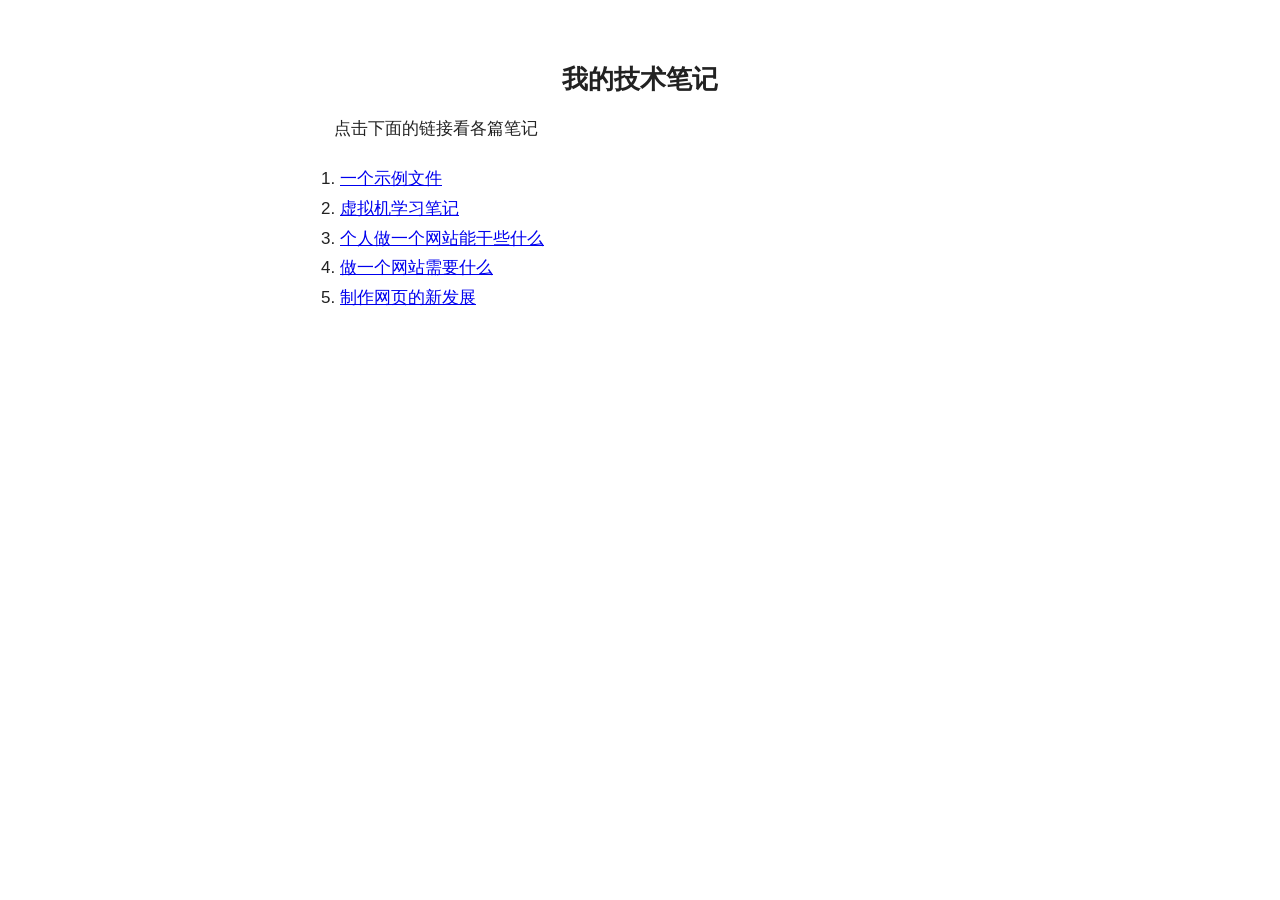
<file: index.html>
<!DOCTYPE html>
<html lang="zh-CN">
    <meta charset="UTF-8">
    
    <title>我的技术笔记</title>
    <head><meta name="viewport" content="width=device-width, initial-scale=1">
	<link rel="stylesheet" href="article.css"></head>
    <body>
        <article class="article">
            <h1>我的技术笔记</h1>
            <p>点击下面的链接看各篇笔记</p>
            <ol type="1">
            <li><a href="完整页面.html">一个示例文件</a></li>
            <li><a href="虚拟机学习笔记.html">虚拟机学习笔记</a></li>
            <li><a href="个人做一个网站能干些什么.html">个人做一个网站能干些什么</a></li>
            <li><a href="做一个网站需要什么">做一个网站需要什么</a></li>
            <li><a href="制作网页的新发展.html">制作网页的新发展</a></li>
            </ol>
        </article>
    </body>

</html>
</file>
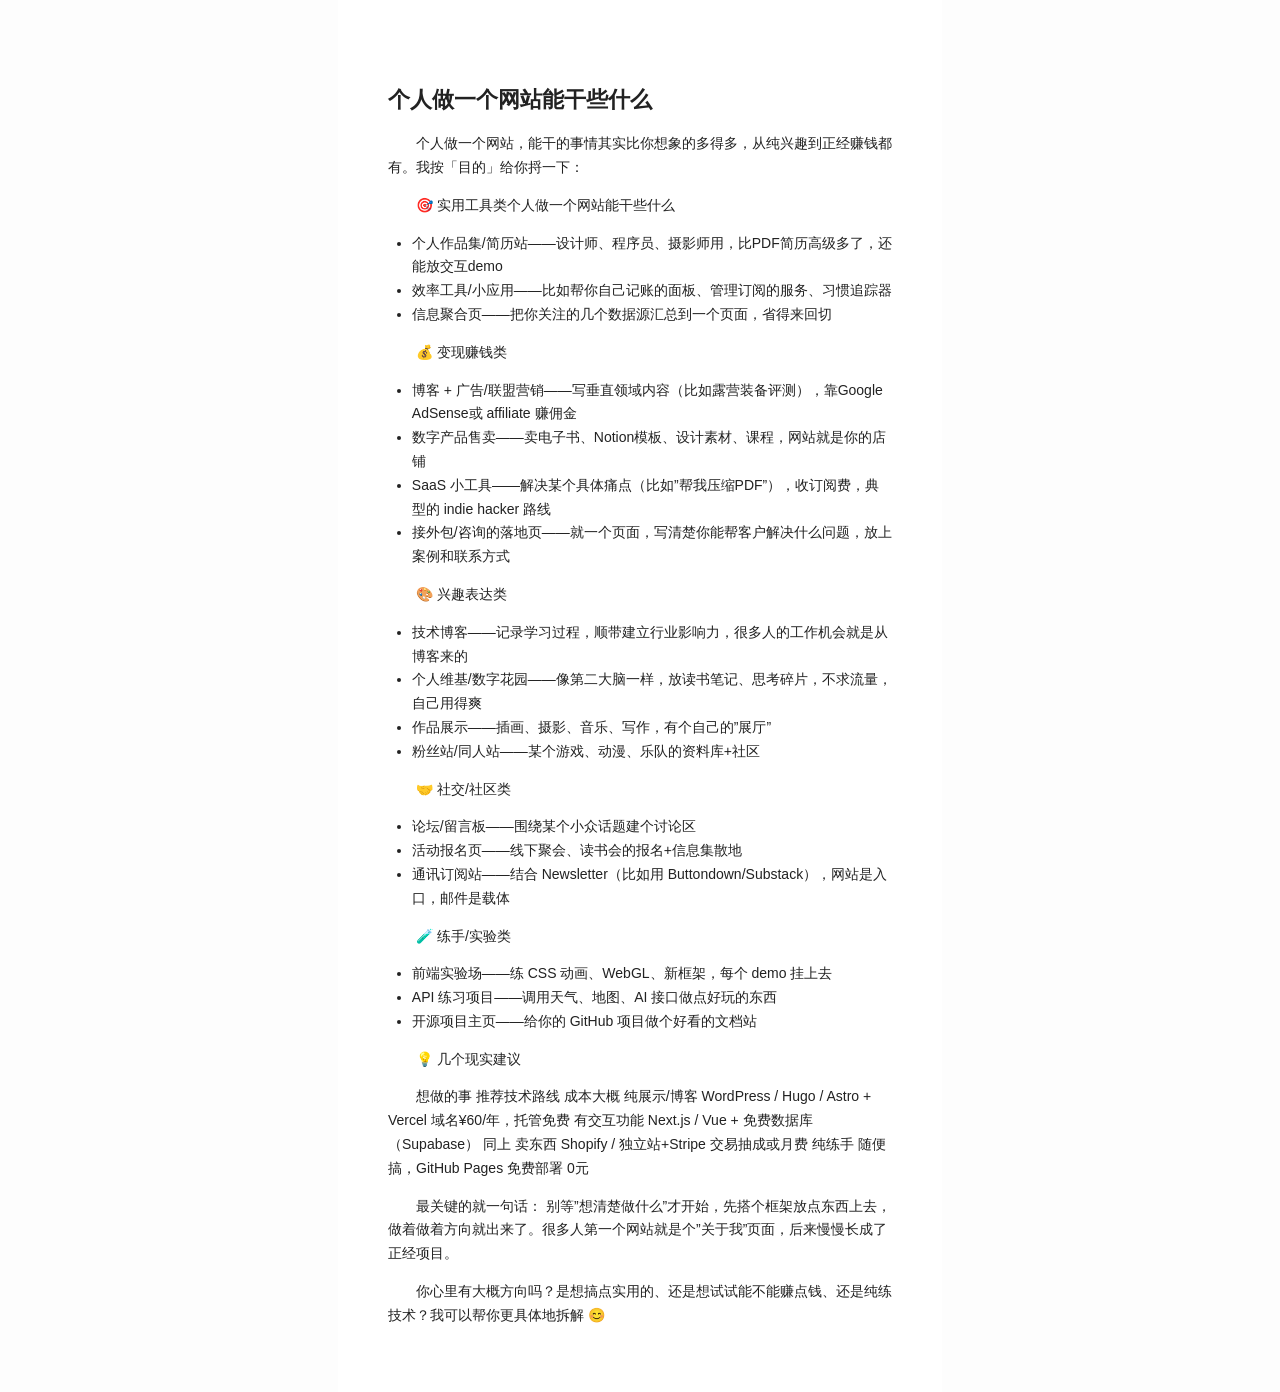
<file: 个人做一个网站能干些什么.html>
﻿<!DOCTYPE html>
<html xmlns="http://www.w3.org/1999/xhtml">
<head>
  <meta charset="utf-8" />
  <meta name="generator" content="pandoc 3.11" />
  <meta name="viewport" content="width=device-width, initial-scale=1.0, user-scalable=yes" />
  <title>个人做一个网站能干些什么</title><link rel="stylesheet" href="style.css">
  <style>
    /* Default styles provided by pandoc.
    ** See https://pandoc.org/MANUAL.html#variables-for-html for config info.
    */
    html {
      color: #1a1a1a;
      background-color: #fdfdfd;
    }
    body {
      margin: 0 auto;
      max-width: 36em;
      padding-left: 50px;
      padding-right: 50px;
      padding-top: 50px;
      padding-bottom: 50px;
      hyphens: auto;
      overflow-wrap: break-word;
      text-rendering: optimizeLegibility;
      font-kerning: normal;
    }
    @media (max-width: 600px) {
      body {
        font-size: 0.9em;
        padding: 12px;
      }
      h1 {
        font-size: 1.8em;
      }
    }
    @media print {
      html {
        background-color: white;
      }
      body {
        background-color: transparent;
        color: black;
      }
      p, h2, h3 {
        orphans: 3;
        widows: 3;
      }
      h2, h3, h4 {
        page-break-after: avoid;
      }
    }
    p {
      margin: 1em 0;
    }
    a {
      color: #1a1a1a;
    }
    a:visited {
      color: #1a1a1a;
    }
    img {
      max-width: 100%;
    }
    svg {
      height: auto;
      max-width: 100%;
    }
    h1, h2, h3, h4, h5, h6 {
      margin-top: 1.4em;
    }
    h5, h6 {
      font-size: 1em;
      font-style: italic;
    }
    h6 {
      font-weight: normal;
    }
    ol, ul {
      padding-left: 1.7em;
      margin-top: 1em;
    }
    li > ol, li > ul {
      margin-top: 0;
    }
    blockquote {
      margin: 1em 0 1em 1.7em;
      padding-left: 1em;
      border-left: 2px solid #e6e6e6;
      color: #606060;
    }
    code {
      white-space: pre-wrap;
      font-family: Menlo, Monaco, Consolas, 'Lucida Console', monospace;
      font-size: 85%;
      margin: 0;
      hyphens: manual;
    }
    pre {
      margin: 1em 0;
      overflow: auto;
    }
    pre code {
      padding: 0;
      overflow: visible;
      overflow-wrap: normal;
    }
    .sourceCode {
     background-color: transparent;
     overflow: visible;
    }
    hr {
      border: none;
      border-top: 1px solid #1a1a1a;
      height: 1px;
      margin: 1em 0;
    }
    table {
      margin: 1em 0;
      border-collapse: collapse;
      width: 100%;
      overflow-x: auto;
      display: block;
      font-variant-numeric: lining-nums tabular-nums;
    }
    table caption {
      margin-bottom: 0.75em;
    }
    tbody {
      margin-top: 0.5em;
      border-top: 1px solid #1a1a1a;
      border-bottom: 1px solid #1a1a1a;
    }
    th {
      border-top: 1px solid #1a1a1a;
      padding: 0.25em 0.5em 0.25em 0.5em;
    }
    td {
      padding: 0.125em 0.5em 0.25em 0.5em;
    }
    header {
      margin-bottom: 4em;
      text-align: center;
    }
    #TOC li {
      list-style: none;
    }
    #TOC ul {
      padding-left: 1.3em;
    }
    #TOC > ul {
      padding-left: 0;
    }
    #TOC a:not(:hover) {
      text-decoration: none;
    }
    span.smallcaps{font-variant: small-caps;}
    div.columns{display: flex; gap: 1.5em;}
    div.column{flex: auto;}
    @media screen {
    div.columns{gap: min(4vw, 1.5em);}
    div.column{overflow-x: auto;}
    }
    div.hanging-indent{margin-left: 1.5em; text-indent: -1.5em;}
    /* The extra [class] is a hack that increases specificity enough to
       override a similar rule in reveal.js */
    ul.task-list[class]{list-style: none;}
    ul.task-list li input[type="checkbox"] {
      font-size: inherit;
      width: 0.8em;
      margin: 0 0.8em 0.2em -1.6em;
      vertical-align: middle;
    }
  </style>
</head>
<body>
<h1>个人做一个网站能干些什么</h1><p>个人做一个网站，能干的事情其实比你想象的多得多，从纯兴趣到正经赚钱都有。我按「目的」给你捋一下：</p>
<p>🎯 实用工具类个人做一个网站能干些什么</p>
<ul>
<li>个人作品集/简历站——设计师、程序员、摄影师用，比PDF简历高级多了，还能放交互demo</li>
<li>效率工具/小应用——比如帮你自己记账的面板、管理订阅的服务、习惯追踪器</li>
<li>信息聚合页——把你关注的几个数据源汇总到一个页面，省得来回切</li>
</ul>
<p>💰 变现赚钱类</p>
<ul>
<li>博客 + 广告/联盟营销——写垂直领域内容（比如露营装备评测），靠Google
AdSense或 affiliate 赚佣金</li>
<li>数字产品售卖——卖电子书、Notion模板、设计素材、课程，网站就是你的店铺</li>
<li>SaaS 小工具——解决某个具体痛点（比如”帮我压缩PDF”），收订阅费，典型的
indie hacker 路线</li>
<li>接外包/咨询的落地页——就一个页面，写清楚你能帮客户解决什么问题，放上案例和联系方式</li>
</ul>
<p>🎨 兴趣表达类</p>
<ul>
<li>技术博客——记录学习过程，顺带建立行业影响力，很多人的工作机会就是从博客来的</li>
<li>个人维基/数字花园——像第二大脑一样，放读书笔记、思考碎片，不求流量，自己用得爽</li>
<li>作品展示——插画、摄影、音乐、写作，有个自己的”展厅”</li>
<li>粉丝站/同人站——某个游戏、动漫、乐队的资料库+社区</li>
</ul>
<p>🤝 社交/社区类</p>
<ul>
<li>论坛/留言板——围绕某个小众话题建个讨论区</li>
<li>活动报名页——线下聚会、读书会的报名+信息集散地</li>
<li>通讯订阅站——结合 Newsletter（比如用
Buttondown/Substack），网站是入口，邮件是载体</li>
</ul>
<p>🧪 练手/实验类</p>
<ul>
<li>前端实验场——练 CSS 动画、WebGL、新框架，每个 demo 挂上去</li>
<li>API 练习项目——调用天气、地图、AI 接口做点好玩的东西</li>
<li>开源项目主页——给你的 GitHub 项目做个好看的文档站</li>
</ul>
<p>💡 几个现实建议</p>
<p>想做的事 推荐技术路线 成本大概 纯展示/博客 WordPress / Hugo / Astro +
Vercel 域名¥60/年，托管免费 有交互功能 Next.js / Vue +
免费数据库（Supabase） 同上 卖东西 Shopify / 独立站+Stripe
交易抽成或月费 纯练手 随便搞，GitHub Pages 免费部署 0元</p>
<p>最关键的就一句话：
别等”想清楚做什么”才开始，先搭个框架放点东西上去，做着做着方向就出来了。很多人第一个网站就是个”关于我”页面，后来慢慢长成了正经项目。</p>
<p>你心里有大概方向吗？是想搞点实用的、还是想试试能不能赚点钱、还是纯练技术？我可以帮你更具体地拆解
😊</p>
</body>
</html>
</file>
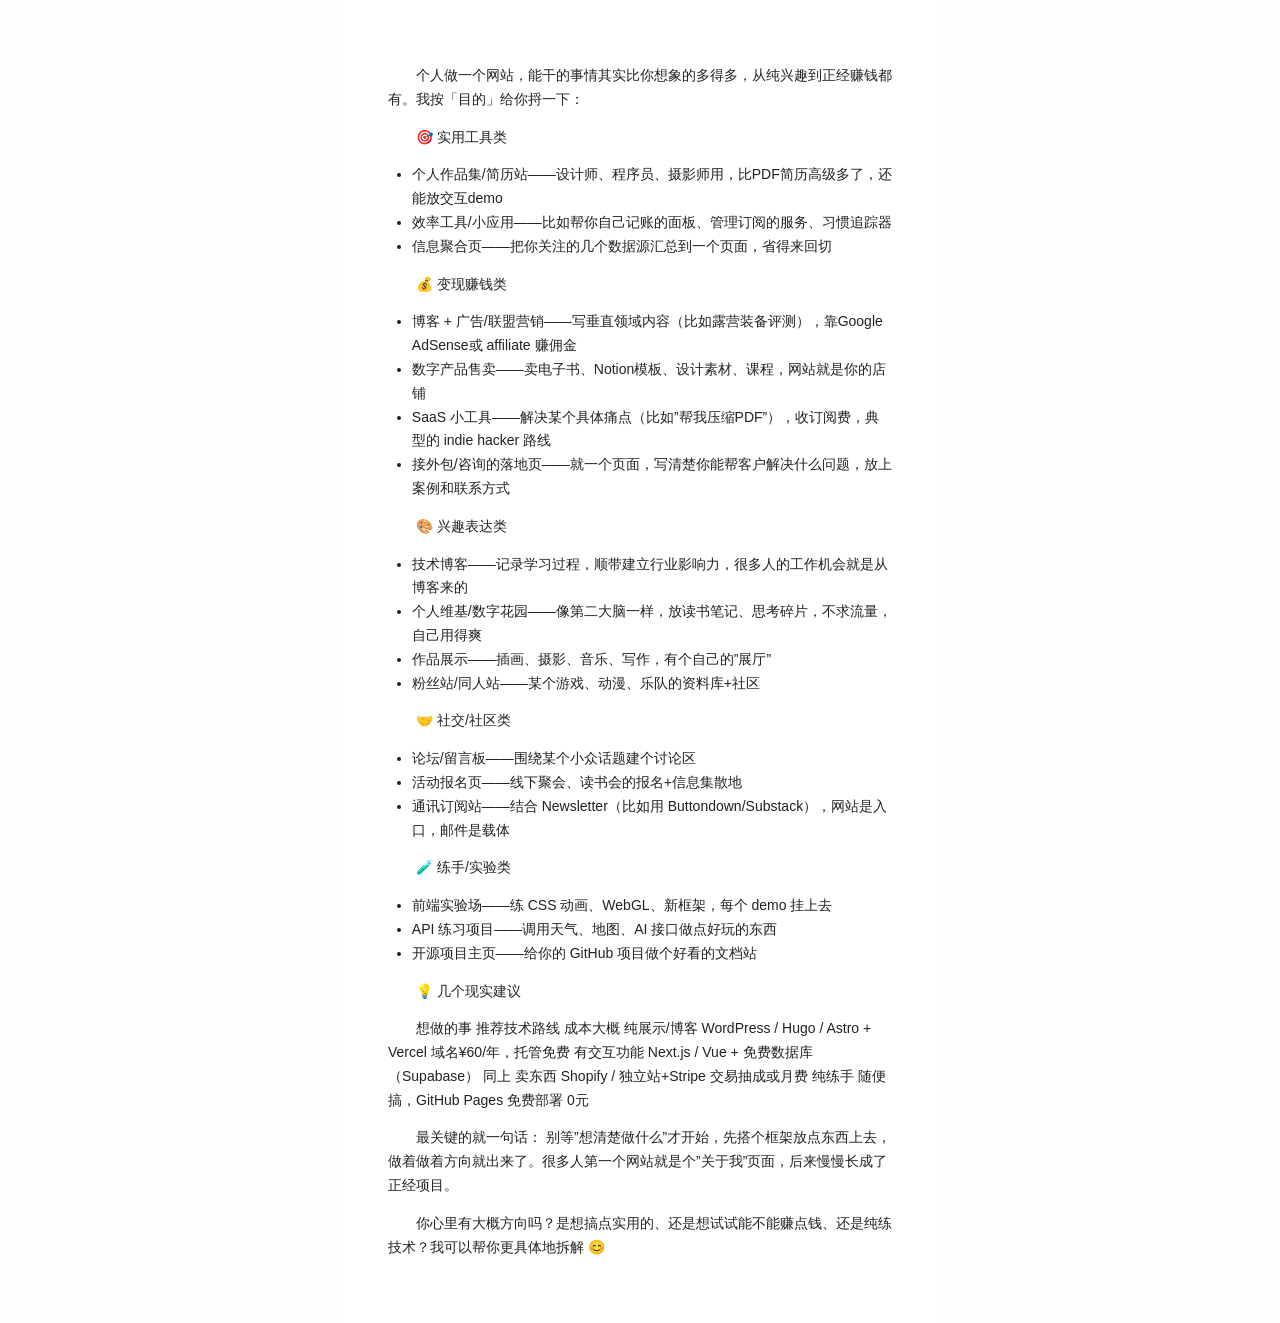
<file: 个人做一个网站能干些什么.txt.html>
﻿<!DOCTYPE html>
<html xmlns="http://www.w3.org/1999/xhtml">
<head>
  <meta charset="utf-8" />
  <meta name="generator" content="pandoc 3.11" />
  <meta name="viewport" content="width=device-width, initial-scale=1.0, user-scalable=yes" />
  <title>个人做一个网站能干些什么</title><link rel="stylesheet" href="style.css">
  <style>
    /* Default styles provided by pandoc.
    ** See https://pandoc.org/MANUAL.html#variables-for-html for config info.
    */
    html {
      color: #1a1a1a;
      background-color: #fdfdfd;
    }
    body {
      margin: 0 auto;
      max-width: 36em;
      padding-left: 50px;
      padding-right: 50px;
      padding-top: 50px;
      padding-bottom: 50px;
      hyphens: auto;
      overflow-wrap: break-word;
      text-rendering: optimizeLegibility;
      font-kerning: normal;
    }
    @media (max-width: 600px) {
      body {
        font-size: 0.9em;
        padding: 12px;
      }
      h1 {
        font-size: 1.8em;
      }
    }
    @media print {
      html {
        background-color: white;
      }
      body {
        background-color: transparent;
        color: black;
      }
      p, h2, h3 {
        orphans: 3;
        widows: 3;
      }
      h2, h3, h4 {
        page-break-after: avoid;
      }
    }
    p {
      margin: 1em 0;
    }
    a {
      color: #1a1a1a;
    }
    a:visited {
      color: #1a1a1a;
    }
    img {
      max-width: 100%;
    }
    svg {
      height: auto;
      max-width: 100%;
    }
    h1, h2, h3, h4, h5, h6 {
      margin-top: 1.4em;
    }
    h5, h6 {
      font-size: 1em;
      font-style: italic;
    }
    h6 {
      font-weight: normal;
    }
    ol, ul {
      padding-left: 1.7em;
      margin-top: 1em;
    }
    li > ol, li > ul {
      margin-top: 0;
    }
    blockquote {
      margin: 1em 0 1em 1.7em;
      padding-left: 1em;
      border-left: 2px solid #e6e6e6;
      color: #606060;
    }
    code {
      white-space: pre-wrap;
      font-family: Menlo, Monaco, Consolas, 'Lucida Console', monospace;
      font-size: 85%;
      margin: 0;
      hyphens: manual;
    }
    pre {
      margin: 1em 0;
      overflow: auto;
    }
    pre code {
      padding: 0;
      overflow: visible;
      overflow-wrap: normal;
    }
    .sourceCode {
     background-color: transparent;
     overflow: visible;
    }
    hr {
      border: none;
      border-top: 1px solid #1a1a1a;
      height: 1px;
      margin: 1em 0;
    }
    table {
      margin: 1em 0;
      border-collapse: collapse;
      width: 100%;
      overflow-x: auto;
      display: block;
      font-variant-numeric: lining-nums tabular-nums;
    }
    table caption {
      margin-bottom: 0.75em;
    }
    tbody {
      margin-top: 0.5em;
      border-top: 1px solid #1a1a1a;
      border-bottom: 1px solid #1a1a1a;
    }
    th {
      border-top: 1px solid #1a1a1a;
      padding: 0.25em 0.5em 0.25em 0.5em;
    }
    td {
      padding: 0.125em 0.5em 0.25em 0.5em;
    }
    header {
      margin-bottom: 4em;
      text-align: center;
    }
    #TOC li {
      list-style: none;
    }
    #TOC ul {
      padding-left: 1.3em;
    }
    #TOC > ul {
      padding-left: 0;
    }
    #TOC a:not(:hover) {
      text-decoration: none;
    }
    span.smallcaps{font-variant: small-caps;}
    div.columns{display: flex; gap: 1.5em;}
    div.column{flex: auto;}
    @media screen {
    div.columns{gap: min(4vw, 1.5em);}
    div.column{overflow-x: auto;}
    }
    div.hanging-indent{margin-left: 1.5em; text-indent: -1.5em;}
    /* The extra [class] is a hack that increases specificity enough to
       override a similar rule in reveal.js */
    ul.task-list[class]{list-style: none;}
    ul.task-list li input[type="checkbox"] {
      font-size: inherit;
      width: 0.8em;
      margin: 0 0.8em 0.2em -1.6em;
      vertical-align: middle;
    }
  </style>
</head>
<body>
<p>个人做一个网站，能干的事情其实比你想象的多得多，从纯兴趣到正经赚钱都有。我按「目的」给你捋一下：</p>
<p>🎯 实用工具类</p>
<ul>
<li>个人作品集/简历站——设计师、程序员、摄影师用，比PDF简历高级多了，还能放交互demo</li>
<li>效率工具/小应用——比如帮你自己记账的面板、管理订阅的服务、习惯追踪器</li>
<li>信息聚合页——把你关注的几个数据源汇总到一个页面，省得来回切</li>
</ul>
<p>💰 变现赚钱类</p>
<ul>
<li>博客 + 广告/联盟营销——写垂直领域内容（比如露营装备评测），靠Google
AdSense或 affiliate 赚佣金</li>
<li>数字产品售卖——卖电子书、Notion模板、设计素材、课程，网站就是你的店铺</li>
<li>SaaS 小工具——解决某个具体痛点（比如”帮我压缩PDF”），收订阅费，典型的
indie hacker 路线</li>
<li>接外包/咨询的落地页——就一个页面，写清楚你能帮客户解决什么问题，放上案例和联系方式</li>
</ul>
<p>🎨 兴趣表达类</p>
<ul>
<li>技术博客——记录学习过程，顺带建立行业影响力，很多人的工作机会就是从博客来的</li>
<li>个人维基/数字花园——像第二大脑一样，放读书笔记、思考碎片，不求流量，自己用得爽</li>
<li>作品展示——插画、摄影、音乐、写作，有个自己的”展厅”</li>
<li>粉丝站/同人站——某个游戏、动漫、乐队的资料库+社区</li>
</ul>
<p>🤝 社交/社区类</p>
<ul>
<li>论坛/留言板——围绕某个小众话题建个讨论区</li>
<li>活动报名页——线下聚会、读书会的报名+信息集散地</li>
<li>通讯订阅站——结合 Newsletter（比如用
Buttondown/Substack），网站是入口，邮件是载体</li>
</ul>
<p>🧪 练手/实验类</p>
<ul>
<li>前端实验场——练 CSS 动画、WebGL、新框架，每个 demo 挂上去</li>
<li>API 练习项目——调用天气、地图、AI 接口做点好玩的东西</li>
<li>开源项目主页——给你的 GitHub 项目做个好看的文档站</li>
</ul>
<p>💡 几个现实建议</p>
<p>想做的事 推荐技术路线 成本大概 纯展示/博客 WordPress / Hugo / Astro +
Vercel 域名¥60/年，托管免费 有交互功能 Next.js / Vue +
免费数据库（Supabase） 同上 卖东西 Shopify / 独立站+Stripe
交易抽成或月费 纯练手 随便搞，GitHub Pages 免费部署 0元</p>
<p>最关键的就一句话：
别等”想清楚做什么”才开始，先搭个框架放点东西上去，做着做着方向就出来了。很多人第一个网站就是个”关于我”页面，后来慢慢长成了正经项目。</p>
<p>你心里有大概方向吗？是想搞点实用的、还是想试试能不能赚点钱、还是纯练技术？我可以帮你更具体地拆解
😊</p>
</body>
</html>
</file>
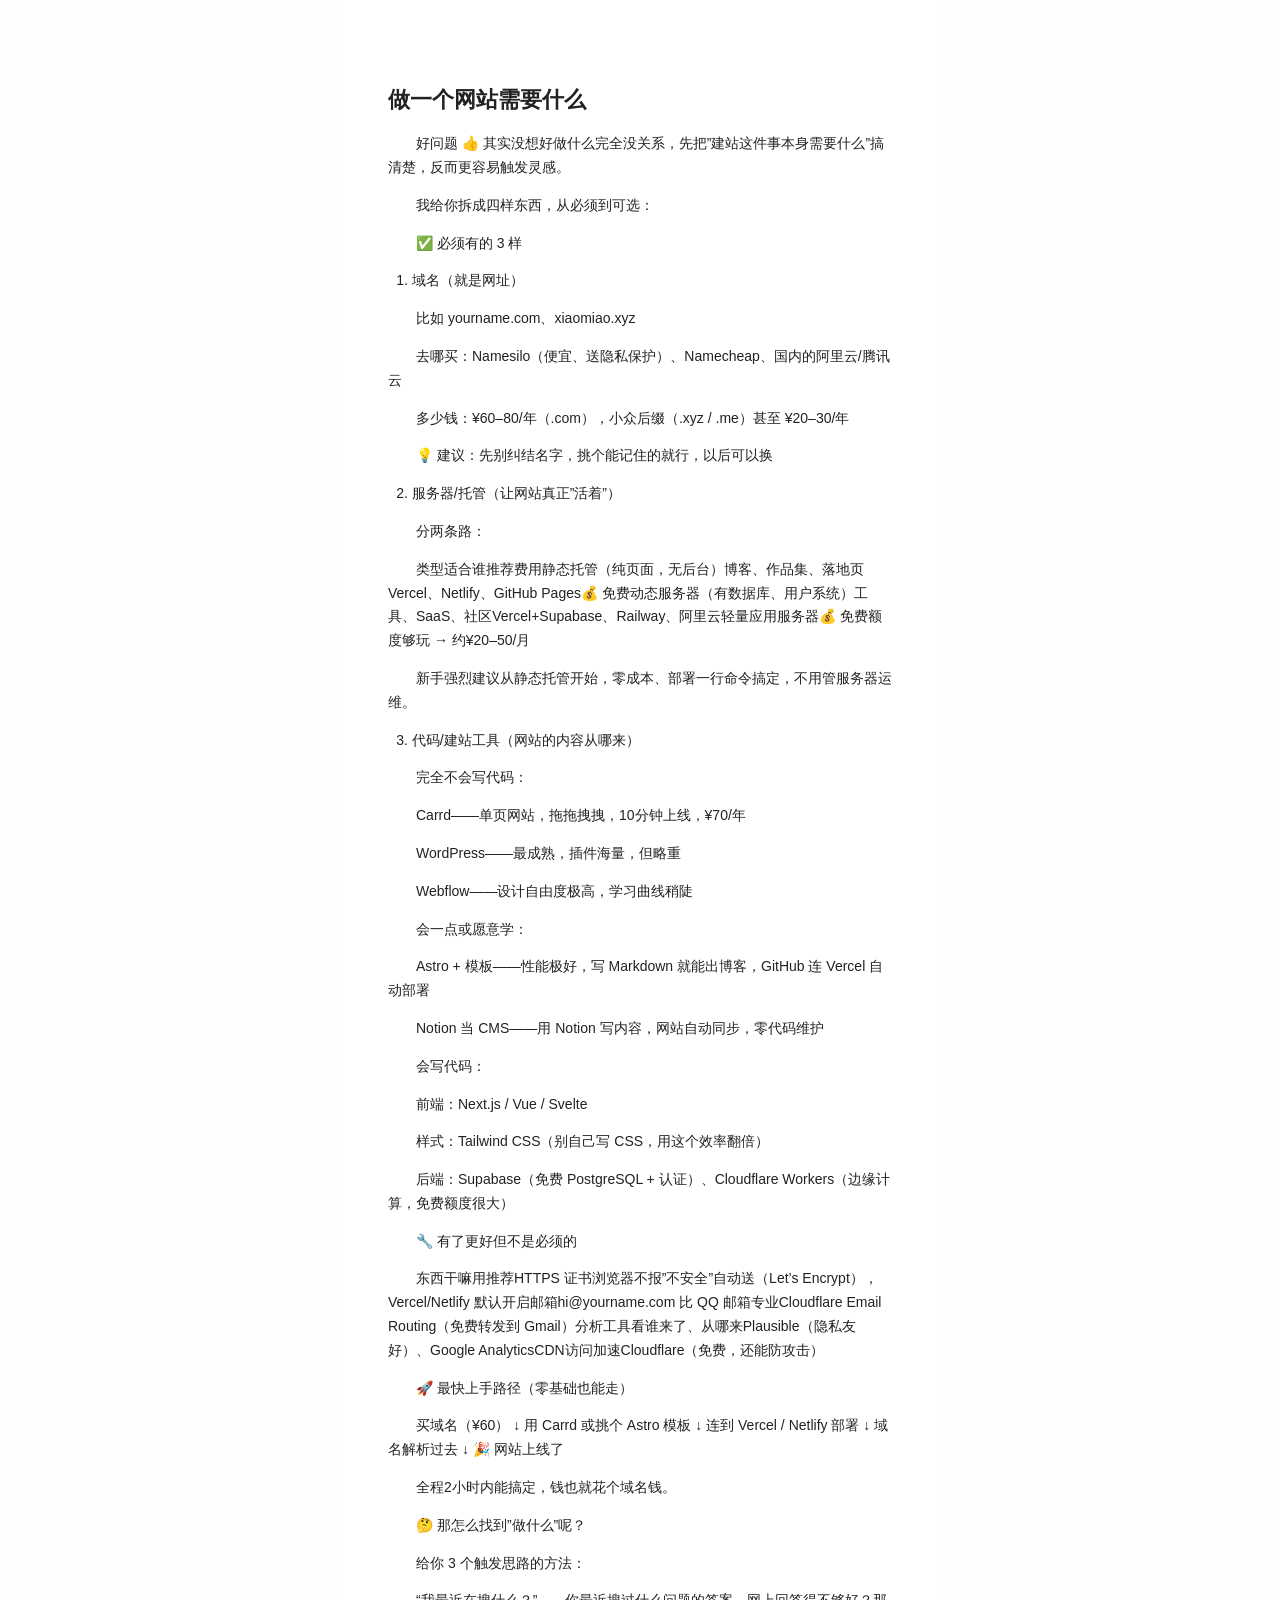
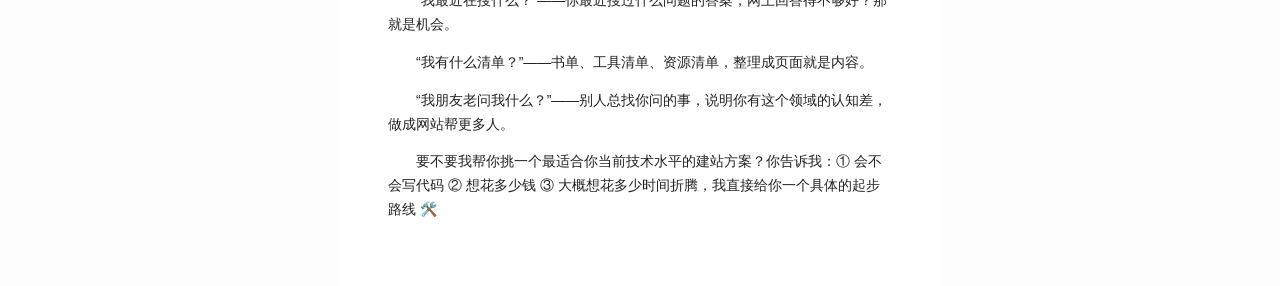
<file: 做一个网站需要什么.html>
﻿<!DOCTYPE html>
<html xmlns="http://www.w3.org/1999/xhtml">
<head>
  <meta charset="utf-8" />
  <meta name="generator" content="pandoc 3.11" />
  <meta name="viewport" content="width=device-width, initial-scale=1.0, user-scalable=yes" />
  <title>做一个网站需要什么</title><link rel="stylesheet" href="style.css">
  <style>
    /* Default styles provided by pandoc.
    ** See https://pandoc.org/MANUAL.html#variables-for-html for config info.
    */
    html {
      color: #1a1a1a;
      background-color: #fdfdfd;
    }
    body {
      margin: 0 auto;
      max-width: 36em;
      padding-left: 50px;
      padding-right: 50px;
      padding-top: 50px;
      padding-bottom: 50px;
      hyphens: auto;
      overflow-wrap: break-word;
      text-rendering: optimizeLegibility;
      font-kerning: normal;
    }
    @media (max-width: 600px) {
      body {
        font-size: 0.9em;
        padding: 12px;
      }
      h1 {
        font-size: 1.8em;
      }
    }
    @media print {
      html {
        background-color: white;
      }
      body {
        background-color: transparent;
        color: black;
      }
      p, h2, h3 {
        orphans: 3;
        widows: 3;
      }
      h2, h3, h4 {
        page-break-after: avoid;
      }
    }
    p {
      margin: 1em 0;
    }
    a {
      color: #1a1a1a;
    }
    a:visited {
      color: #1a1a1a;
    }
    img {
      max-width: 100%;
    }
    svg {
      height: auto;
      max-width: 100%;
    }
    h1, h2, h3, h4, h5, h6 {
      margin-top: 1.4em;
    }
    h5, h6 {
      font-size: 1em;
      font-style: italic;
    }
    h6 {
      font-weight: normal;
    }
    ol, ul {
      padding-left: 1.7em;
      margin-top: 1em;
    }
    li > ol, li > ul {
      margin-top: 0;
    }
    blockquote {
      margin: 1em 0 1em 1.7em;
      padding-left: 1em;
      border-left: 2px solid #e6e6e6;
      color: #606060;
    }
    code {
      white-space: pre-wrap;
      font-family: Menlo, Monaco, Consolas, 'Lucida Console', monospace;
      font-size: 85%;
      margin: 0;
      hyphens: manual;
    }
    pre {
      margin: 1em 0;
      overflow: auto;
    }
    pre code {
      padding: 0;
      overflow: visible;
      overflow-wrap: normal;
    }
    .sourceCode {
     background-color: transparent;
     overflow: visible;
    }
    hr {
      border: none;
      border-top: 1px solid #1a1a1a;
      height: 1px;
      margin: 1em 0;
    }
    table {
      margin: 1em 0;
      border-collapse: collapse;
      width: 100%;
      overflow-x: auto;
      display: block;
      font-variant-numeric: lining-nums tabular-nums;
    }
    table caption {
      margin-bottom: 0.75em;
    }
    tbody {
      margin-top: 0.5em;
      border-top: 1px solid #1a1a1a;
      border-bottom: 1px solid #1a1a1a;
    }
    th {
      border-top: 1px solid #1a1a1a;
      padding: 0.25em 0.5em 0.25em 0.5em;
    }
    td {
      padding: 0.125em 0.5em 0.25em 0.5em;
    }
    header {
      margin-bottom: 4em;
      text-align: center;
    }
    #TOC li {
      list-style: none;
    }
    #TOC ul {
      padding-left: 1.3em;
    }
    #TOC > ul {
      padding-left: 0;
    }
    #TOC a:not(:hover) {
      text-decoration: none;
    }
    span.smallcaps{font-variant: small-caps;}
    div.columns{display: flex; gap: 1.5em;}
    div.column{flex: auto;}
    @media screen {
    div.columns{gap: min(4vw, 1.5em);}
    div.column{overflow-x: auto;}
    }
    div.hanging-indent{margin-left: 1.5em; text-indent: -1.5em;}
    /* The extra [class] is a hack that increases specificity enough to
       override a similar rule in reveal.js */
    ul.task-list[class]{list-style: none;}
    ul.task-list li input[type="checkbox"] {
      font-size: inherit;
      width: 0.8em;
      margin: 0 0.8em 0.2em -1.6em;
      vertical-align: middle;
    }
  </style>
</head>
<body>
<h1>做一个网站需要什么</h1>
<p>好问题 👍
其实没想好做什么完全没关系，先把”建站这件事本身需要什么”搞清楚，反而更容易触发灵感。</p>
<p>我给你拆成四样东西，从必须到可选：</p>
<p>✅ 必须有的 3 样</p>
<ol type="1">
<li>域名（就是网址）</li>
</ol>
<p>比如 yourname.com、xiaomiao.xyz</p>
<p>去哪买：Namesilo（便宜、送隐私保护）、Namecheap、国内的阿里云/腾讯云</p>
<p>多少钱：¥60–80/年（.com），小众后缀（.xyz / .me）甚至 ¥20–30/年</p>
<p>💡 建议：先别纠结名字，挑个能记住的就行，以后可以换</p>
<ol start="2" type="1">
<li>服务器/托管（让网站真正”活着”）</li>
</ol>
<p>分两条路：</p>
<p>类型适合谁推荐费用静态托管（纯页面，无后台）博客、作品集、落地页Vercel、Netlify、GitHub
Pages💰
免费动态服务器（有数据库、用户系统）工具、SaaS、社区Vercel+Supabase、Railway、阿里云轻量应用服务器💰
免费额度够玩 → 约¥20–50/月</p>
<p>新手强烈建议从静态托管开始，零成本、部署一行命令搞定，不用管服务器运维。</p>
<ol start="3" type="1">
<li>代码/建站工具（网站的内容从哪来）</li>
</ol>
<p>完全不会写代码：</p>
<p>Carrd——单页网站，拖拖拽拽，10分钟上线，¥70/年</p>
<p>WordPress——最成熟，插件海量，但略重</p>
<p>Webflow——设计自由度极高，学习曲线稍陡</p>
<p>会一点或愿意学：</p>
<p>Astro + 模板——性能极好，写 Markdown 就能出博客，GitHub 连 Vercel
自动部署</p>
<p>Notion 当 CMS——用 Notion 写内容，网站自动同步，零代码维护</p>
<p>会写代码：</p>
<p>前端：Next.js / Vue / Svelte</p>
<p>样式：Tailwind CSS（别自己写 CSS，用这个效率翻倍）</p>
<p>后端：Supabase（免费 PostgreSQL + 认证）、Cloudflare
Workers（边缘计算，免费额度很大）</p>
<p>🔧 有了更好但不是必须的</p>
<p>东西干嘛用推荐HTTPS 证书浏览器不报”不安全”自动送（Let’s
Encrypt），Vercel/Netlify 默认开启邮箱hi@yourname.com 比 QQ
邮箱专业Cloudflare Email Routing（免费转发到
Gmail）分析工具看谁来了、从哪来Plausible（隐私友好）、Google
AnalyticsCDN访问加速Cloudflare（免费，还能防攻击）</p>
<p>🚀 最快上手路径（零基础也能走）</p>
<p>买域名（¥60） ↓ 用 Carrd 或挑个 Astro 模板 ↓ 连到 Vercel / Netlify
部署 ↓ 域名解析过去 ↓ 🎉 网站上线了</p>
<p>全程2小时内能搞定，钱也就花个域名钱。</p>
<p>🤔 那怎么找到”做什么”呢？</p>
<p>给你 3 个触发思路的方法：</p>
<p>“我最近在搜什么？”——你最近搜过什么问题的答案，网上回答得不够好？那就是机会。</p>
<p>“我有什么清单？”——书单、工具清单、资源清单，整理成页面就是内容。</p>
<p>“我朋友老问我什么？”——别人总找你问的事，说明你有这个领域的认知差，做成网站帮更多人。</p>
<p>要不要我帮你挑一个最适合你当前技术水平的建站方案？你告诉我：①
会不会写代码 ② 想花多少钱 ③
大概想花多少时间折腾，我直接给你一个具体的起步路线 🛠️</p>
</body>
</html>
</file>
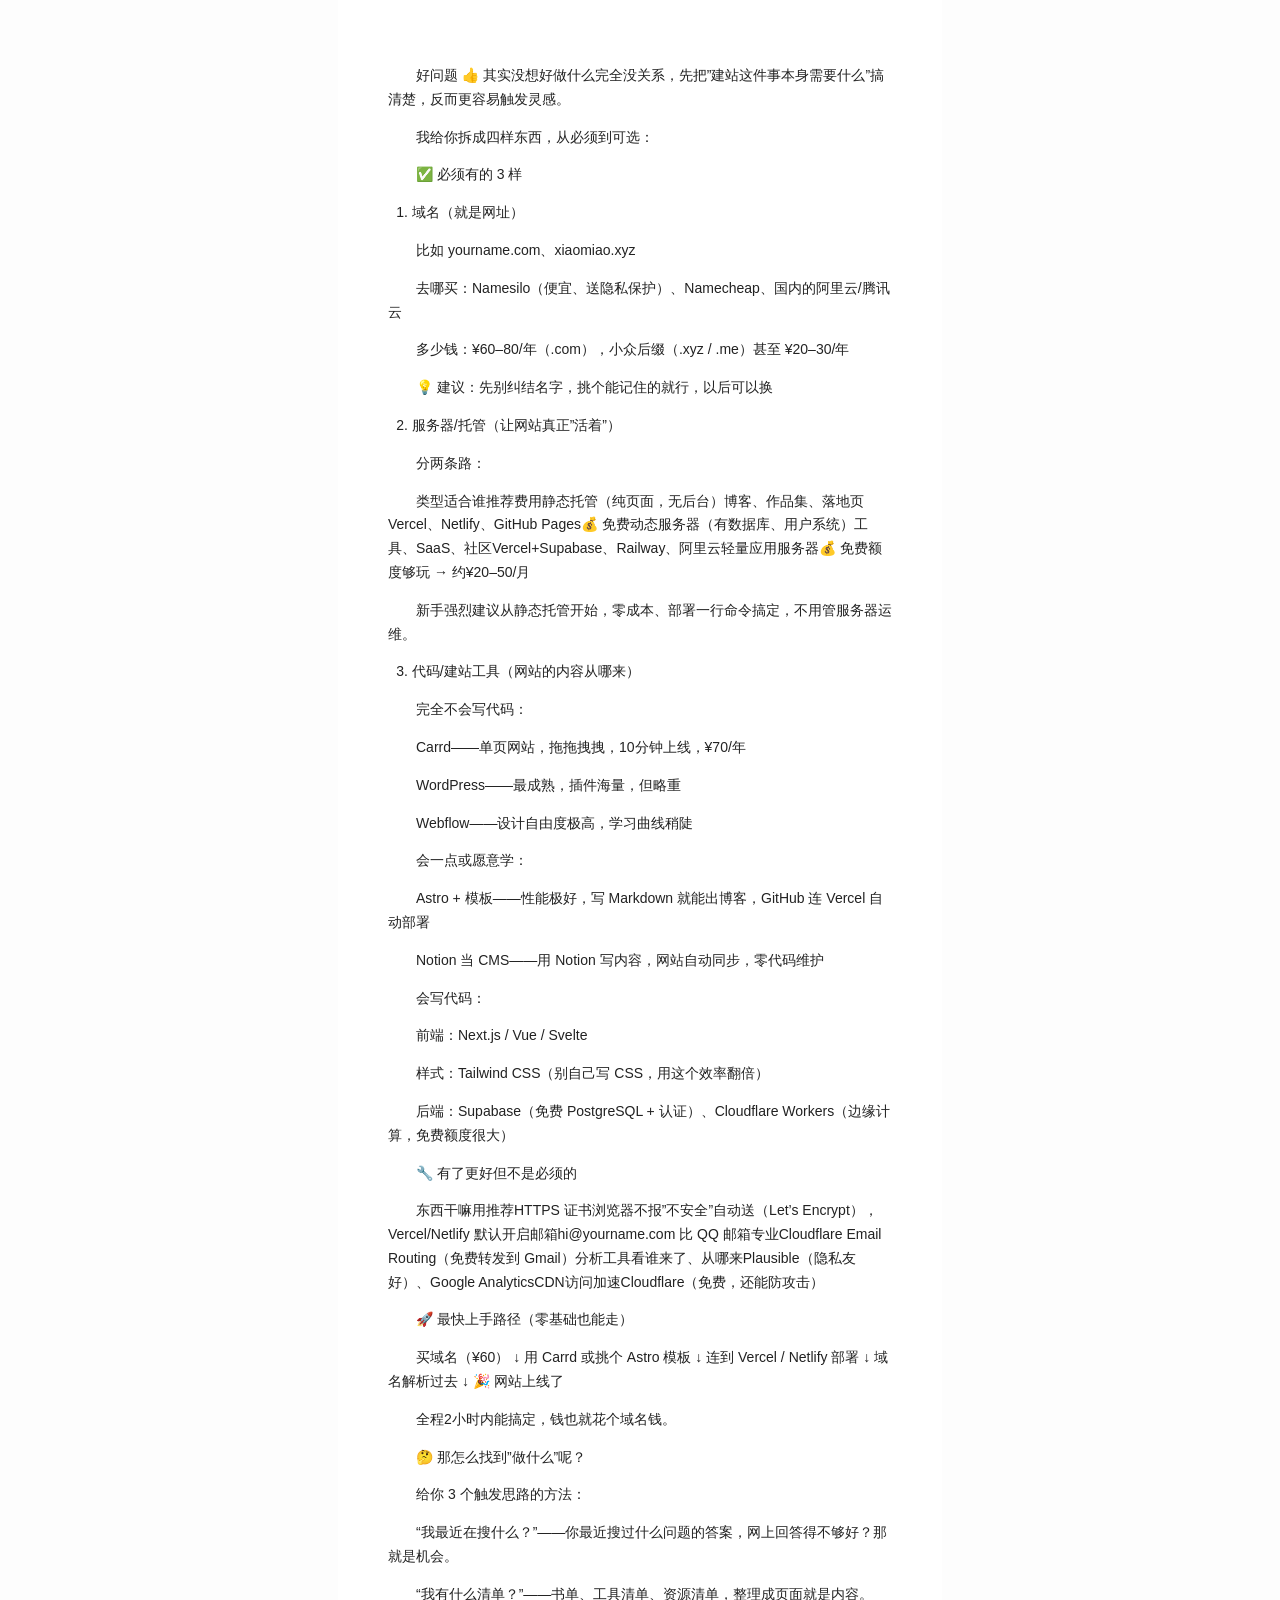
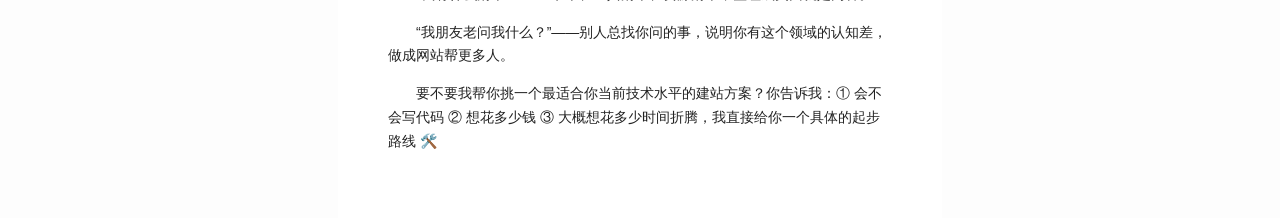
<file: 做一个网站需要什么.txt.html>
﻿<!DOCTYPE html>
<html xmlns="http://www.w3.org/1999/xhtml">
<head>
  <meta charset="utf-8" />
  <meta name="generator" content="pandoc 3.11" />
  <meta name="viewport" content="width=device-width, initial-scale=1.0, user-scalable=yes" />
  <title>做一个网站需要什么</title><link rel="stylesheet" href="style.css">
  <style>
    /* Default styles provided by pandoc.
    ** See https://pandoc.org/MANUAL.html#variables-for-html for config info.
    */
    html {
      color: #1a1a1a;
      background-color: #fdfdfd;
    }
    body {
      margin: 0 auto;
      max-width: 36em;
      padding-left: 50px;
      padding-right: 50px;
      padding-top: 50px;
      padding-bottom: 50px;
      hyphens: auto;
      overflow-wrap: break-word;
      text-rendering: optimizeLegibility;
      font-kerning: normal;
    }
    @media (max-width: 600px) {
      body {
        font-size: 0.9em;
        padding: 12px;
      }
      h1 {
        font-size: 1.8em;
      }
    }
    @media print {
      html {
        background-color: white;
      }
      body {
        background-color: transparent;
        color: black;
      }
      p, h2, h3 {
        orphans: 3;
        widows: 3;
      }
      h2, h3, h4 {
        page-break-after: avoid;
      }
    }
    p {
      margin: 1em 0;
    }
    a {
      color: #1a1a1a;
    }
    a:visited {
      color: #1a1a1a;
    }
    img {
      max-width: 100%;
    }
    svg {
      height: auto;
      max-width: 100%;
    }
    h1, h2, h3, h4, h5, h6 {
      margin-top: 1.4em;
    }
    h5, h6 {
      font-size: 1em;
      font-style: italic;
    }
    h6 {
      font-weight: normal;
    }
    ol, ul {
      padding-left: 1.7em;
      margin-top: 1em;
    }
    li > ol, li > ul {
      margin-top: 0;
    }
    blockquote {
      margin: 1em 0 1em 1.7em;
      padding-left: 1em;
      border-left: 2px solid #e6e6e6;
      color: #606060;
    }
    code {
      white-space: pre-wrap;
      font-family: Menlo, Monaco, Consolas, 'Lucida Console', monospace;
      font-size: 85%;
      margin: 0;
      hyphens: manual;
    }
    pre {
      margin: 1em 0;
      overflow: auto;
    }
    pre code {
      padding: 0;
      overflow: visible;
      overflow-wrap: normal;
    }
    .sourceCode {
     background-color: transparent;
     overflow: visible;
    }
    hr {
      border: none;
      border-top: 1px solid #1a1a1a;
      height: 1px;
      margin: 1em 0;
    }
    table {
      margin: 1em 0;
      border-collapse: collapse;
      width: 100%;
      overflow-x: auto;
      display: block;
      font-variant-numeric: lining-nums tabular-nums;
    }
    table caption {
      margin-bottom: 0.75em;
    }
    tbody {
      margin-top: 0.5em;
      border-top: 1px solid #1a1a1a;
      border-bottom: 1px solid #1a1a1a;
    }
    th {
      border-top: 1px solid #1a1a1a;
      padding: 0.25em 0.5em 0.25em 0.5em;
    }
    td {
      padding: 0.125em 0.5em 0.25em 0.5em;
    }
    header {
      margin-bottom: 4em;
      text-align: center;
    }
    #TOC li {
      list-style: none;
    }
    #TOC ul {
      padding-left: 1.3em;
    }
    #TOC > ul {
      padding-left: 0;
    }
    #TOC a:not(:hover) {
      text-decoration: none;
    }
    span.smallcaps{font-variant: small-caps;}
    div.columns{display: flex; gap: 1.5em;}
    div.column{flex: auto;}
    @media screen {
    div.columns{gap: min(4vw, 1.5em);}
    div.column{overflow-x: auto;}
    }
    div.hanging-indent{margin-left: 1.5em; text-indent: -1.5em;}
    /* The extra [class] is a hack that increases specificity enough to
       override a similar rule in reveal.js */
    ul.task-list[class]{list-style: none;}
    ul.task-list li input[type="checkbox"] {
      font-size: inherit;
      width: 0.8em;
      margin: 0 0.8em 0.2em -1.6em;
      vertical-align: middle;
    }
  </style>
</head>
<body>
<p>好问题 👍
其实没想好做什么完全没关系，先把”建站这件事本身需要什么”搞清楚，反而更容易触发灵感。</p>
<p>我给你拆成四样东西，从必须到可选：</p>
<p>✅ 必须有的 3 样</p>
<ol type="1">
<li>域名（就是网址）</li>
</ol>
<p>比如 yourname.com、xiaomiao.xyz</p>
<p>去哪买：Namesilo（便宜、送隐私保护）、Namecheap、国内的阿里云/腾讯云</p>
<p>多少钱：¥60–80/年（.com），小众后缀（.xyz / .me）甚至 ¥20–30/年</p>
<p>💡 建议：先别纠结名字，挑个能记住的就行，以后可以换</p>
<ol start="2" type="1">
<li>服务器/托管（让网站真正”活着”）</li>
</ol>
<p>分两条路：</p>
<p>类型适合谁推荐费用静态托管（纯页面，无后台）博客、作品集、落地页Vercel、Netlify、GitHub
Pages💰
免费动态服务器（有数据库、用户系统）工具、SaaS、社区Vercel+Supabase、Railway、阿里云轻量应用服务器💰
免费额度够玩 → 约¥20–50/月</p>
<p>新手强烈建议从静态托管开始，零成本、部署一行命令搞定，不用管服务器运维。</p>
<ol start="3" type="1">
<li>代码/建站工具（网站的内容从哪来）</li>
</ol>
<p>完全不会写代码：</p>
<p>Carrd——单页网站，拖拖拽拽，10分钟上线，¥70/年</p>
<p>WordPress——最成熟，插件海量，但略重</p>
<p>Webflow——设计自由度极高，学习曲线稍陡</p>
<p>会一点或愿意学：</p>
<p>Astro + 模板——性能极好，写 Markdown 就能出博客，GitHub 连 Vercel
自动部署</p>
<p>Notion 当 CMS——用 Notion 写内容，网站自动同步，零代码维护</p>
<p>会写代码：</p>
<p>前端：Next.js / Vue / Svelte</p>
<p>样式：Tailwind CSS（别自己写 CSS，用这个效率翻倍）</p>
<p>后端：Supabase（免费 PostgreSQL + 认证）、Cloudflare
Workers（边缘计算，免费额度很大）</p>
<p>🔧 有了更好但不是必须的</p>
<p>东西干嘛用推荐HTTPS 证书浏览器不报”不安全”自动送（Let’s
Encrypt），Vercel/Netlify 默认开启邮箱hi@yourname.com 比 QQ
邮箱专业Cloudflare Email Routing（免费转发到
Gmail）分析工具看谁来了、从哪来Plausible（隐私友好）、Google
AnalyticsCDN访问加速Cloudflare（免费，还能防攻击）</p>
<p>🚀 最快上手路径（零基础也能走）</p>
<p>买域名（¥60） ↓ 用 Carrd 或挑个 Astro 模板 ↓ 连到 Vercel / Netlify
部署 ↓ 域名解析过去 ↓ 🎉 网站上线了</p>
<p>全程2小时内能搞定，钱也就花个域名钱。</p>
<p>🤔 那怎么找到”做什么”呢？</p>
<p>给你 3 个触发思路的方法：</p>
<p>“我最近在搜什么？”——你最近搜过什么问题的答案，网上回答得不够好？那就是机会。</p>
<p>“我有什么清单？”——书单、工具清单、资源清单，整理成页面就是内容。</p>
<p>“我朋友老问我什么？”——别人总找你问的事，说明你有这个领域的认知差，做成网站帮更多人。</p>
<p>要不要我帮你挑一个最适合你当前技术水平的建站方案？你告诉我：①
会不会写代码 ② 想花多少钱 ③
大概想花多少时间折腾，我直接给你一个具体的起步路线 🛠️</p>
</body>
</html>
</file>
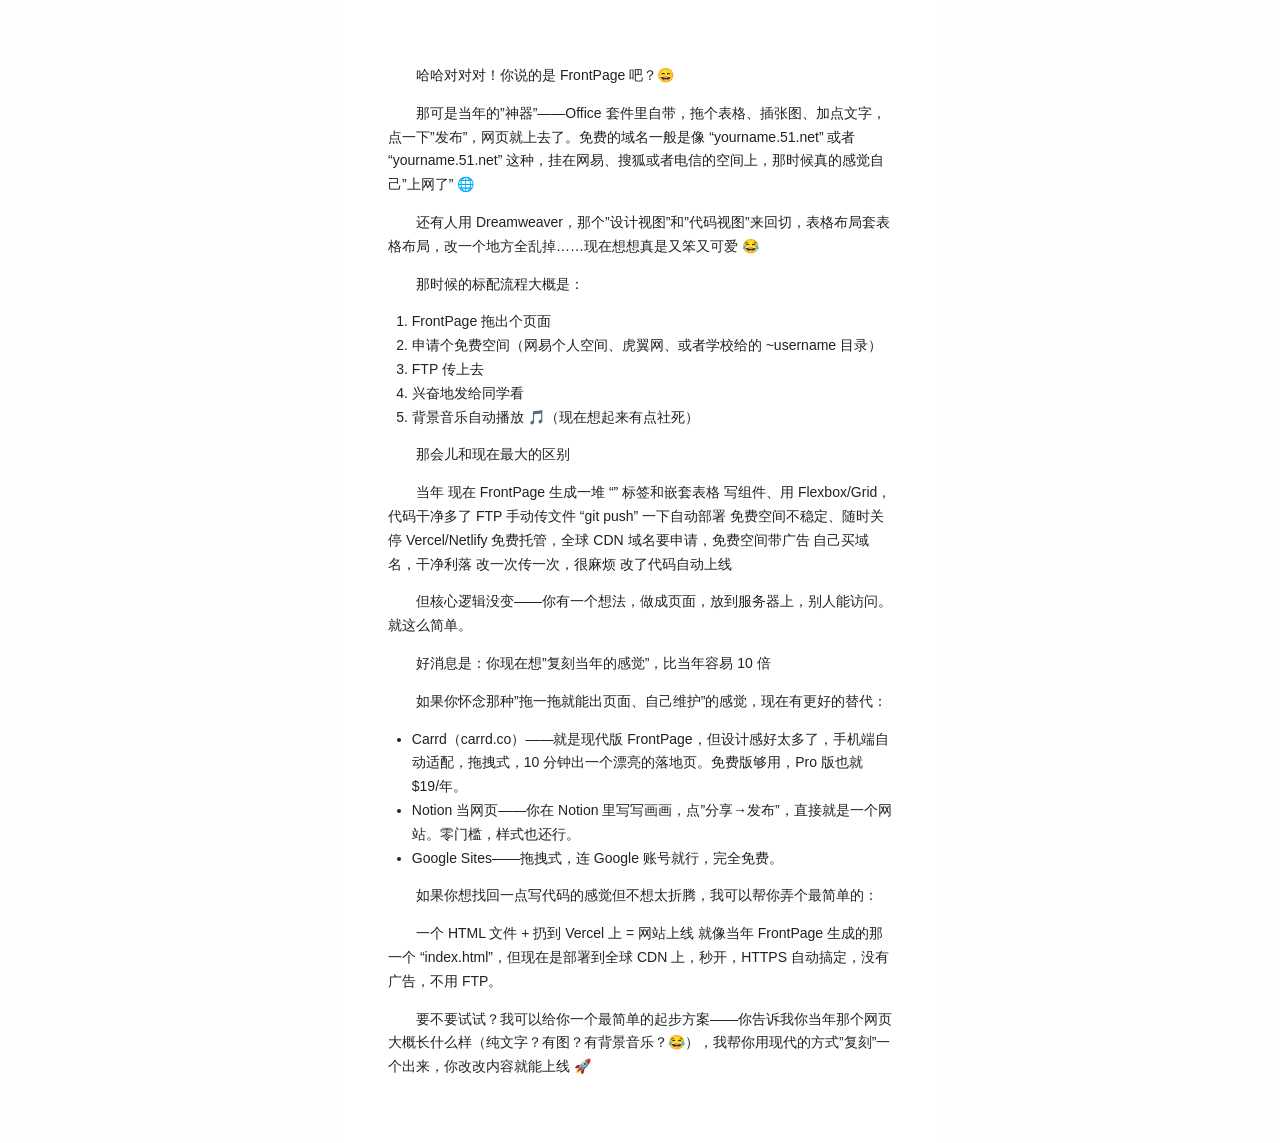
<file: 制作网页的新发展.html>
﻿<!DOCTYPE html>
<html xmlns="http://www.w3.org/1999/xhtml">
<head>
  <meta charset="utf-8" />
  <meta name="generator" content="pandoc 3.11" />
  <meta name="viewport" content="width=device-width, initial-scale=1.0, user-scalable=yes" />
  <title>制作网页的新发展</title><link rel="stylesheet" href="style.css">
  <style>
    /* Default styles provided by pandoc.
    ** See https://pandoc.org/MANUAL.html#variables-for-html for config info.
    */
    html {
      color: #1a1a1a;
      background-color: #fdfdfd;
    }
    body {
      margin: 0 auto;
      max-width: 36em;
      padding-left: 50px;
      padding-right: 50px;
      padding-top: 50px;
      padding-bottom: 50px;
      hyphens: auto;
      overflow-wrap: break-word;
      text-rendering: optimizeLegibility;
      font-kerning: normal;
    }
    @media (max-width: 600px) {
      body {
        font-size: 0.9em;
        padding: 12px;
      }
      h1 {
        font-size: 1.8em;
      }
    }
    @media print {
      html {
        background-color: white;
      }
      body {
        background-color: transparent;
        color: black;
      }
      p, h2, h3 {
        orphans: 3;
        widows: 3;
      }
      h2, h3, h4 {
        page-break-after: avoid;
      }
    }
    p {
      margin: 1em 0;
    }
    a {
      color: #1a1a1a;
    }
    a:visited {
      color: #1a1a1a;
    }
    img {
      max-width: 100%;
    }
    svg {
      height: auto;
      max-width: 100%;
    }
    h1, h2, h3, h4, h5, h6 {
      margin-top: 1.4em;
    }
    h5, h6 {
      font-size: 1em;
      font-style: italic;
    }
    h6 {
      font-weight: normal;
    }
    ol, ul {
      padding-left: 1.7em;
      margin-top: 1em;
    }
    li > ol, li > ul {
      margin-top: 0;
    }
    blockquote {
      margin: 1em 0 1em 1.7em;
      padding-left: 1em;
      border-left: 2px solid #e6e6e6;
      color: #606060;
    }
    code {
      white-space: pre-wrap;
      font-family: Menlo, Monaco, Consolas, 'Lucida Console', monospace;
      font-size: 85%;
      margin: 0;
      hyphens: manual;
    }
    pre {
      margin: 1em 0;
      overflow: auto;
    }
    pre code {
      padding: 0;
      overflow: visible;
      overflow-wrap: normal;
    }
    .sourceCode {
     background-color: transparent;
     overflow: visible;
    }
    hr {
      border: none;
      border-top: 1px solid #1a1a1a;
      height: 1px;
      margin: 1em 0;
    }
    table {
      margin: 1em 0;
      border-collapse: collapse;
      width: 100%;
      overflow-x: auto;
      display: block;
      font-variant-numeric: lining-nums tabular-nums;
    }
    table caption {
      margin-bottom: 0.75em;
    }
    tbody {
      margin-top: 0.5em;
      border-top: 1px solid #1a1a1a;
      border-bottom: 1px solid #1a1a1a;
    }
    th {
      border-top: 1px solid #1a1a1a;
      padding: 0.25em 0.5em 0.25em 0.5em;
    }
    td {
      padding: 0.125em 0.5em 0.25em 0.5em;
    }
    header {
      margin-bottom: 4em;
      text-align: center;
    }
    #TOC li {
      list-style: none;
    }
    #TOC ul {
      padding-left: 1.3em;
    }
    #TOC > ul {
      padding-left: 0;
    }
    #TOC a:not(:hover) {
      text-decoration: none;
    }
    span.smallcaps{font-variant: small-caps;}
    div.columns{display: flex; gap: 1.5em;}
    div.column{flex: auto;}
    @media screen {
    div.columns{gap: min(4vw, 1.5em);}
    div.column{overflow-x: auto;}
    }
    div.hanging-indent{margin-left: 1.5em; text-indent: -1.5em;}
    /* The extra [class] is a hack that increases specificity enough to
       override a similar rule in reveal.js */
    ul.task-list[class]{list-style: none;}
    ul.task-list li input[type="checkbox"] {
      font-size: inherit;
      width: 0.8em;
      margin: 0 0.8em 0.2em -1.6em;
      vertical-align: middle;
    }
  </style>
</head>
<body>
<p>哈哈对对对！你说的是 FrontPage 吧？😄</p>
<p>那可是当年的”神器”——Office
套件里自带，拖个表格、插张图、加点文字，点一下”发布”，网页就上去了。免费的域名一般是像
“yourname.51.net” 或者 “yourname.51.net”
这种，挂在网易、搜狐或者电信的空间上，那时候真的感觉自己”上网了” 🌐</p>
<p>还有人用
Dreamweaver，那个”设计视图”和”代码视图”来回切，表格布局套表格布局，改一个地方全乱掉……现在想想真是又笨又可爱
😂</p>
<p>那时候的标配流程大概是：</p>
<ol type="1">
<li>FrontPage 拖出个页面</li>
<li>申请个免费空间（网易个人空间、虎翼网、或者学校给的 ~username
目录）</li>
<li>FTP 传上去</li>
<li>兴奋地发给同学看</li>
<li>背景音乐自动播放 🎵（现在想起来有点社死）</li>
</ol>
<p>那会儿和现在最大的区别</p>
<p>当年 现在 FrontPage 生成一堆 “<font>” 标签和嵌套表格 写组件、用
Flexbox/Grid，代码干净多了 FTP 手动传文件 “git push” 一下自动部署
免费空间不稳定、随时关停 Vercel/Netlify 免费托管，全球 CDN
域名要申请，免费空间带广告 自己买域名，干净利落 改一次传一次，很麻烦
改了代码自动上线</p>
<p>但核心逻辑没变——你有一个想法，做成页面，放到服务器上，别人能访问。就这么简单。</p>
<p>好消息是：你现在想”复刻当年的感觉”，比当年容易 10 倍</p>
<p>如果你怀念那种”拖一拖就能出页面、自己维护”的感觉，现在有更好的替代：</p>
<ul>
<li>Carrd（carrd.co）——就是现代版
FrontPage，但设计感好太多了，手机端自动适配，拖拽式，10
分钟出一个漂亮的落地页。免费版够用，Pro 版也就 $19/年。</li>
<li>Notion 当网页——你在 Notion
里写写画画，点”分享→发布”，直接就是一个网站。零门槛，样式也还行。</li>
<li>Google Sites——拖拽式，连 Google 账号就行，完全免费。</li>
</ul>
<p>如果你想找回一点写代码的感觉但不想太折腾，我可以帮你弄个最简单的：</p>
<p>一个 HTML 文件 + 扔到 Vercel 上 = 网站上线 就像当年 FrontPage
生成的那一个 “index.html”，但现在是部署到全球 CDN 上，秒开，HTTPS
自动搞定，没有广告，不用 FTP。</p>
<p>要不要试试？我可以给你一个最简单的起步方案——你告诉我你当年那个网页大概长什么样（纯文字？有图？有背景音乐？😂），我帮你用现代的方式”复刻”一个出来，你改改内容就能上线
🚀</p>
</body>
</html>
</file>
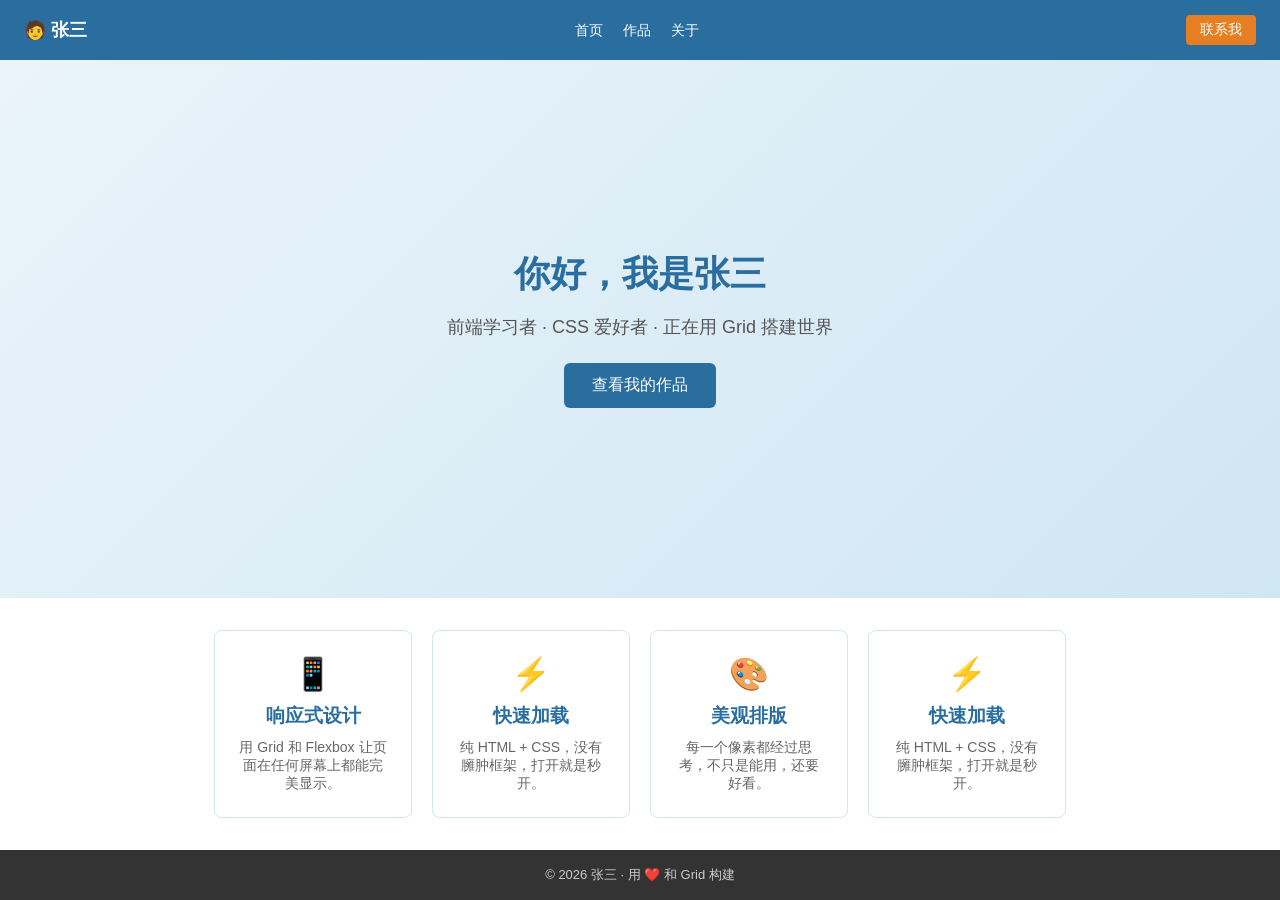
<file: 完整页面.html>
<!DOCTYPE html>
<html lang="zh-CN">
<head>
<meta charset="UTF-8">
<meta name="viewport" content="width=device-width, initial-scale=1.0">
<title>我的个人主页</title>
<style>
  * {
    margin: 0;
    padding: 0;
    box-sizing: border-box;
  }

  body {
    min-height: 100vh;
    display: grid;
    grid-template-columns: 1fr;
    grid-template-rows: 60px 1fr auto 50px;
    grid-template-areas:
      "nav"
      "hero"
      "cards"
      "footer";
    font-family: "Microsoft YaHei", sans-serif;
    color: #333;
  }

  /* ===== 导航栏 ===== */
  nav {
    grid-area: nav;
    background: #2a6e9f;
    color: white;
    display: flex;              /* ← Flexbox！管内部横排 */
    align-items: center;
    justify-content: space-between;
    padding: 0 24px;
  }
  nav .logo {
    font-size: 18px;
    font-weight: bold;
  }
  nav ul {
    display: flex;              /* ← Flexbox 横排链接 */
    list-style: none;
    gap: 20px;
  }
  nav ul a {
    color: white;
    text-decoration: none;
    font-size: 14px;
  }
  nav .btn {
    background: #e67e22;
    padding: 6px 14px;
    border-radius: 4px;
    color: white;
    text-decoration: none;
    font-size: 14px;
  }

  /* ===== Hero 区 ===== */
  .hero {
    grid-area: hero;
    background: linear-gradient(135deg, #eaf4fa, #cfe6f3);
    display: flex;              /* ← Flexbox 居中内容 */
    flex-direction: column;
    align-items: center;
    justify-content: center;
    text-align: center;
    padding: 40px 20px;
    gap: 16px;
  }
  .hero h1 {
    font-size: 36px;
    color: #2a6e9f;
  }
  .hero p {
    font-size: 18px;
    color: #555;
  }
  .hero .cta {
    background: #2a6e9f;
    color: white;
    padding: 12px 28px;
    border-radius: 6px;
    text-decoration: none;
    font-size: 16px;
    margin-top: 8px;
  }

  /* ===== 三张卡片 ===== */
  .cards {
    grid-area: cards;
    padding: 32px 24px;
    display: grid;              /* ← Grid 又来了！管卡片墙 */
    grid-template-columns: repeat(4, 1fr);
    gap: 20px;
    max-width: 900px;
    margin: 0 auto;
    width: 100%;
  }
  .card {
    background: white;
    border: 1px solid #cfe6f3;
    border-radius: 8px;
    padding: 24px;
    text-align: center;
    display: flex;              /* ← Flexbox 内部竖排 */
    flex-direction: column;
    gap: 10px;
  }
  .card .icon { font-size: 32px; }
  .card h3 { color: #2a6e9f; }
  .card p { color: #666; font-size: 14px; }

  /* ===== 底部 ===== */
  footer {
    grid-area: footer;
    background: #333;
    color: #ccc;
    display: flex;              /* ← Flexbox 居中文字 */
    align-items: center;
    justify-content: center;
    font-size: 13px;
  }

  /* ===== 手机适配 ===== */
  @media (max-width: 600px) {
    .cards {
      grid-template-columns: 1fr;  /* 手机上卡片变单列 */
    }
    nav ul {
      display: none;               /* 手机上隐藏导航链接 */
    }
  }
</style>
</head>
<body>

  <nav>
    <div class="logo">🧑 张三</div>
    <ul>
      <li><a href=" ">首页</a ></li>
      <li><a href="#">作品</a ></li>
      <li><a href="#">关于</a ></li>
    </ul>
    <a href="#" class="btn">联系我</a >
  </nav>

  <section class="hero">
    <h1>你好，我是张三</h1>
    <p>前端学习者 · CSS 爱好者 · 正在用 Grid 搭建世界</p >
    <a href="#" class="cta">查看我的作品</a >
  </section>

  <section class="cards">
    <div class="card">
      <div class="icon">📱</div>
      <h3>响应式设计</h3>
      <p>用 Grid 和 Flexbox 让页面在任何屏幕上都能完美显示。</p >
    </div>
    <div class="card">
      <div class="icon">⚡</div>
      <h3>快速加载</h3>
      <p>纯 HTML + CSS，没有臃肿框架，打开就是秒开。</p >
    </div>
    <div class="card">
      <div class="icon">🎨</div>
      <h3>美观排版</h3>
      <p>每一个像素都经过思考，不只是能用，还要好看。</p >
    </div>
    <div class="card">
       <div class="icon">⚡</div>
       <h3>快速加载</h3>
       <p>纯 HTML + CSS，没有臃肿框架，打开就是秒开。</p >
    </div>
  </section>

  <footer>
    © 2026 张三 · 用 ❤️ 和 Grid 构建
  </footer>

</body>
</html>
</file>
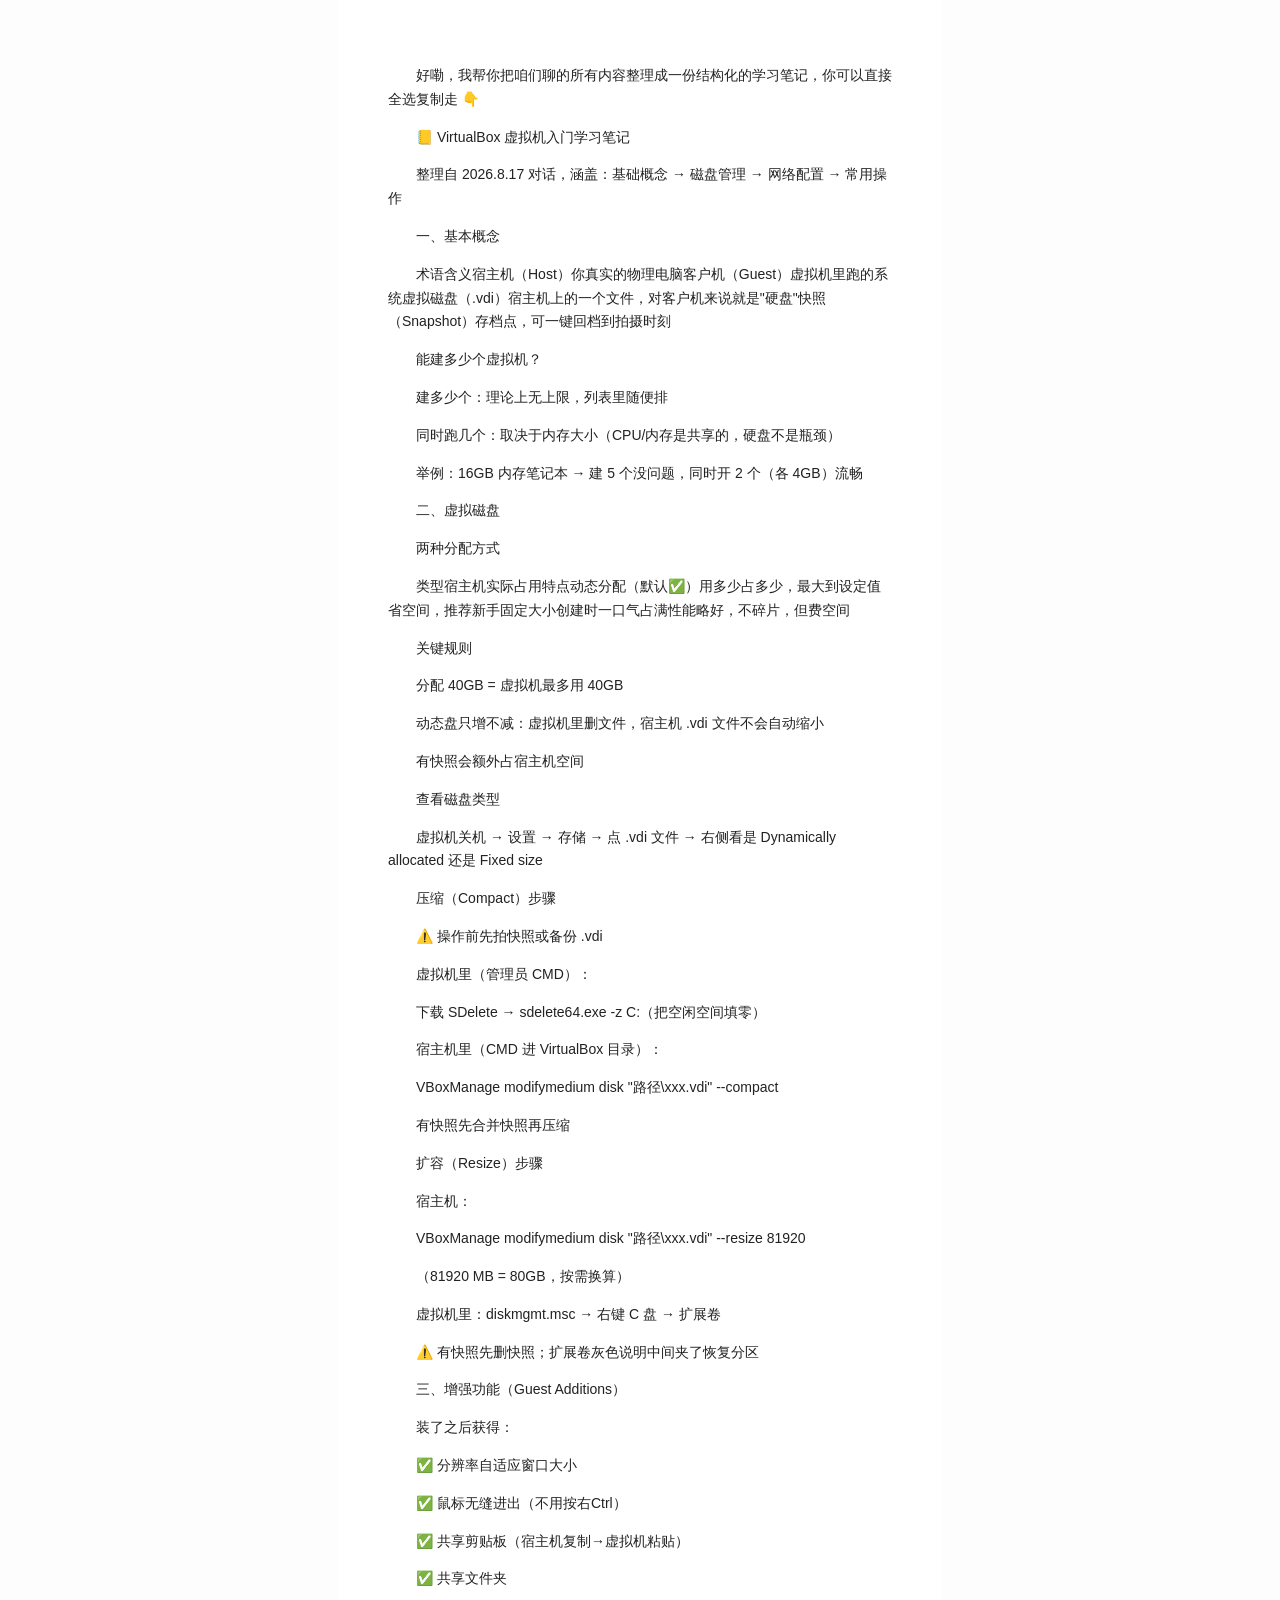
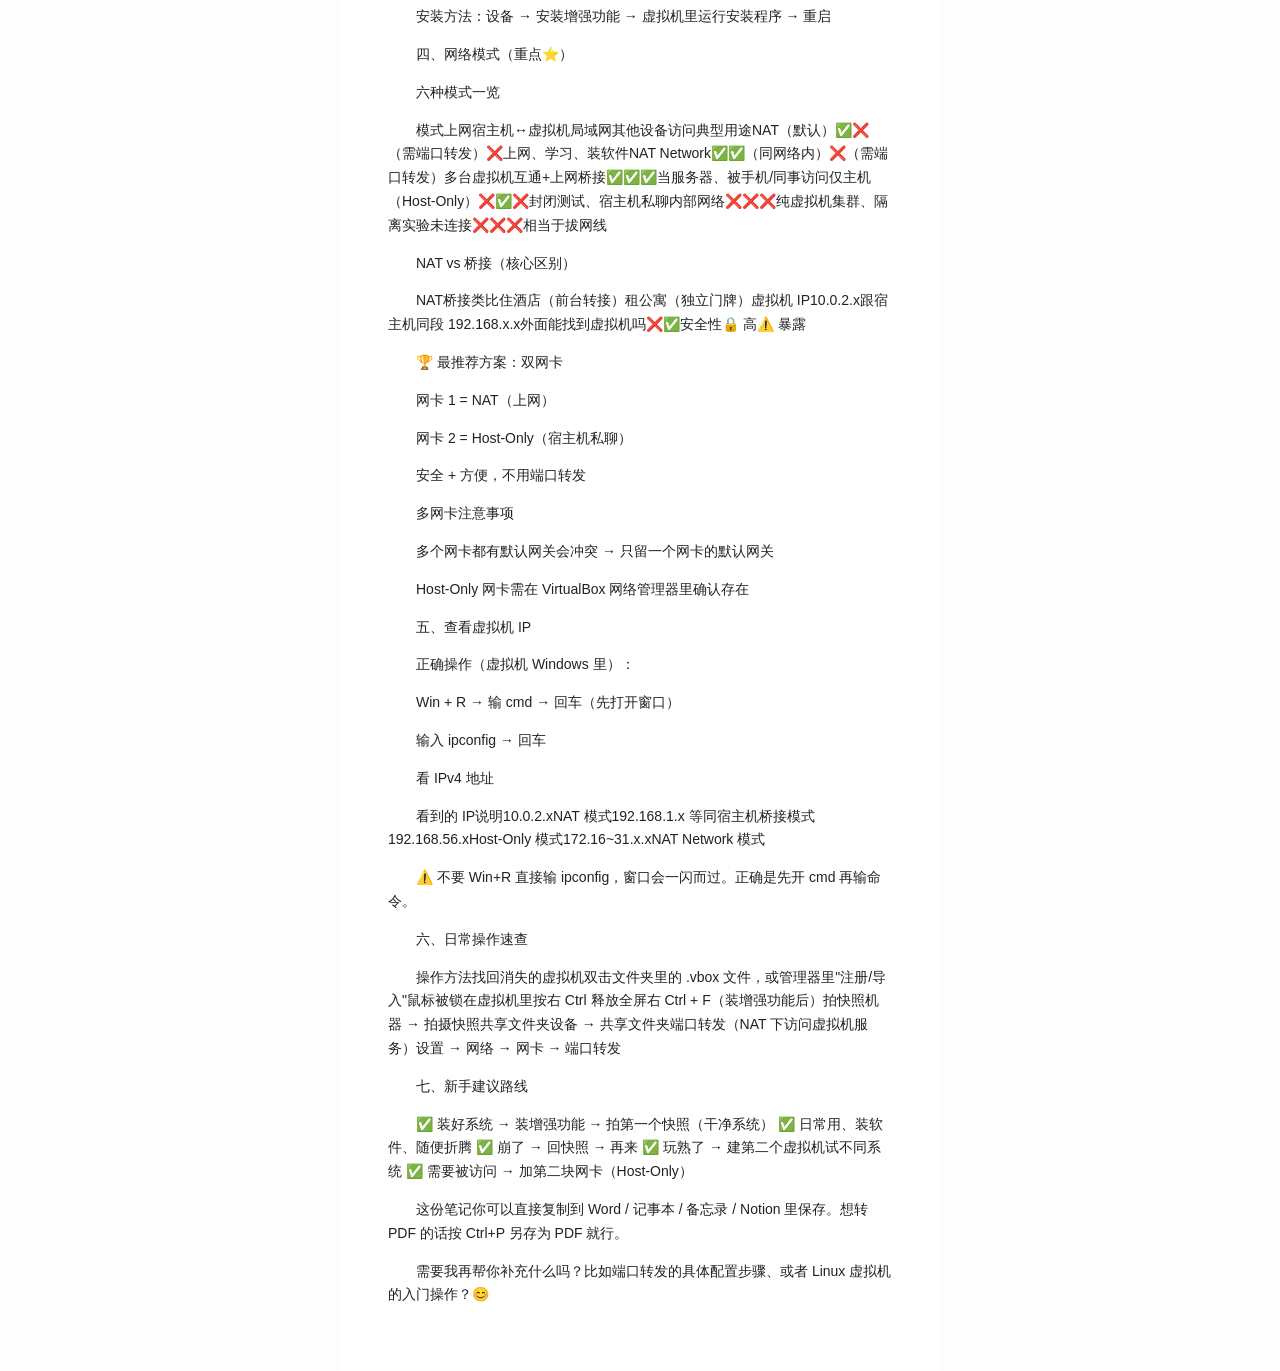
<file: 虚拟机学习笔记.html>
﻿<!DOCTYPE html>
<html xmlns="http://www.w3.org/1999/xhtml">
<head>
  <meta charset="utf-8" />
  <meta name="generator" content="pandoc 3.11" />
  <meta name="viewport" content="width=device-width, initial-scale=1.0, user-scalable=yes" />
  <title>虚拟机学习笔记</title><link rel="stylesheet" href="style.css">
  <style>
    /* Default styles provided by pandoc.
    ** See https://pandoc.org/MANUAL.html#variables-for-html for config info.
    */
    html {
      color: #1a1a1a;
      background-color: #fdfdfd;
    }
    body {
      margin: 0 auto;
      max-width: 36em;
      padding-left: 50px;
      padding-right: 50px;
      padding-top: 50px;
      padding-bottom: 50px;
      hyphens: auto;
      overflow-wrap: break-word;
      text-rendering: optimizeLegibility;
      font-kerning: normal;
    }
    @media (max-width: 600px) {
      body {
        font-size: 0.9em;
        padding: 12px;
      }
      h1 {
        font-size: 1.8em;
      }
    }
    @media print {
      html {
        background-color: white;
      }
      body {
        background-color: transparent;
        color: black;
      }
      p, h2, h3 {
        orphans: 3;
        widows: 3;
      }
      h2, h3, h4 {
        page-break-after: avoid;
      }
    }
    p {
      margin: 1em 0;
    }
    a {
      color: #1a1a1a;
    }
    a:visited {
      color: #1a1a1a;
    }
    img {
      max-width: 100%;
    }
    svg {
      height: auto;
      max-width: 100%;
    }
    h1, h2, h3, h4, h5, h6 {
      margin-top: 1.4em;
    }
    h5, h6 {
      font-size: 1em;
      font-style: italic;
    }
    h6 {
      font-weight: normal;
    }
    ol, ul {
      padding-left: 1.7em;
      margin-top: 1em;
    }
    li > ol, li > ul {
      margin-top: 0;
    }
    blockquote {
      margin: 1em 0 1em 1.7em;
      padding-left: 1em;
      border-left: 2px solid #e6e6e6;
      color: #606060;
    }
    code {
      white-space: pre-wrap;
      font-family: Menlo, Monaco, Consolas, 'Lucida Console', monospace;
      font-size: 85%;
      margin: 0;
      hyphens: manual;
    }
    pre {
      margin: 1em 0;
      overflow: auto;
    }
    pre code {
      padding: 0;
      overflow: visible;
      overflow-wrap: normal;
    }
    .sourceCode {
     background-color: transparent;
     overflow: visible;
    }
    hr {
      border: none;
      border-top: 1px solid #1a1a1a;
      height: 1px;
      margin: 1em 0;
    }
    table {
      margin: 1em 0;
      border-collapse: collapse;
      width: 100%;
      overflow-x: auto;
      display: block;
      font-variant-numeric: lining-nums tabular-nums;
    }
    table caption {
      margin-bottom: 0.75em;
    }
    tbody {
      margin-top: 0.5em;
      border-top: 1px solid #1a1a1a;
      border-bottom: 1px solid #1a1a1a;
    }
    th {
      border-top: 1px solid #1a1a1a;
      padding: 0.25em 0.5em 0.25em 0.5em;
    }
    td {
      padding: 0.125em 0.5em 0.25em 0.5em;
    }
    header {
      margin-bottom: 4em;
      text-align: center;
    }
    #TOC li {
      list-style: none;
    }
    #TOC ul {
      padding-left: 1.3em;
    }
    #TOC > ul {
      padding-left: 0;
    }
    #TOC a:not(:hover) {
      text-decoration: none;
    }
    span.smallcaps{font-variant: small-caps;}
    div.columns{display: flex; gap: 1.5em;}
    div.column{flex: auto;}
    @media screen {
    div.columns{gap: min(4vw, 1.5em);}
    div.column{overflow-x: auto;}
    }
    div.hanging-indent{margin-left: 1.5em; text-indent: -1.5em;}
    /* The extra [class] is a hack that increases specificity enough to
       override a similar rule in reveal.js */
    ul.task-list[class]{list-style: none;}
    ul.task-list li input[type="checkbox"] {
      font-size: inherit;
      width: 0.8em;
      margin: 0 0.8em 0.2em -1.6em;
      vertical-align: middle;
    }
  </style>
</head>
<body>
<p>好嘞，我帮你把咱们聊的所有内容整理成一份结构化的学习笔记，你可以直接全选复制走
👇</p>
<p>📒 VirtualBox 虚拟机入门学习笔记</p>
<p>整理自 2026.8.17 对话，涵盖：基础概念 → 磁盘管理 → 网络配置 →
常用操作</p>
<p>一、基本概念</p>
<p>术语含义宿主机（Host）你真实的物理电脑客户机（Guest）虚拟机里跑的系统虚拟磁盘（.vdi）宿主机上的一个文件，对客户机来说就是"硬盘"快照（Snapshot）存档点，可一键回档到拍摄时刻</p>
<p>能建多少个虚拟机？</p>
<p>建多少个：理论上无上限，列表里随便排</p>
<p>同时跑几个：取决于内存大小（CPU/内存是共享的，硬盘不是瓶颈）</p>
<p>举例：16GB 内存笔记本 → 建 5 个没问题，同时开 2 个（各 4GB）流畅</p>
<p>二、虚拟磁盘</p>
<p>两种分配方式</p>
<p>类型宿主机实际占用特点动态分配（默认✅）用多少占多少，最大到设定值省空间，推荐新手固定大小创建时一口气占满性能略好，不碎片，但费空间</p>
<p>关键规则</p>
<p>分配 40GB = 虚拟机最多用 40GB</p>
<p>动态盘只增不减：虚拟机里删文件，宿主机 .vdi 文件不会自动缩小</p>
<p>有快照会额外占宿主机空间</p>
<p>查看磁盘类型</p>
<p>虚拟机关机 → 设置 → 存储 → 点 .vdi 文件 → 右侧看是 Dynamically
allocated 还是 Fixed size</p>
<p>压缩（Compact）步骤</p>
<p>⚠️ 操作前先拍快照或备份 .vdi</p>
<p>虚拟机里（管理员 CMD）：</p>
<p>下载 SDelete → sdelete64.exe -z C:（把空闲空间填零）</p>
<p>宿主机里（CMD 进 VirtualBox 目录）：</p>
<p>VBoxManage modifymedium disk "路径\xxx.vdi" --compact</p>
<p>有快照先合并快照再压缩</p>
<p>扩容（Resize）步骤</p>
<p>宿主机：</p>
<p>VBoxManage modifymedium disk "路径\xxx.vdi" --resize 81920</p>
<p>（81920 MB = 80GB，按需换算）</p>
<p>虚拟机里：diskmgmt.msc → 右键 C 盘 → 扩展卷</p>
<p>⚠️ 有快照先删快照；扩展卷灰色说明中间夹了恢复分区</p>
<p>三、增强功能（Guest Additions）</p>
<p>装了之后获得：</p>
<p>✅ 分辨率自适应窗口大小</p>
<p>✅ 鼠标无缝进出（不用按右Ctrl）</p>
<p>✅ 共享剪贴板（宿主机复制→虚拟机粘贴）</p>
<p>✅ 共享文件夹</p>
<p>安装方法：设备 → 安装增强功能 → 虚拟机里运行安装程序 → 重启</p>
<p>四、网络模式（重点⭐）</p>
<p>六种模式一览</p>
<p>模式上网宿主机↔︎虚拟机局域网其他设备访问典型用途NAT（默认）✅❌（需端口转发）❌上网、学习、装软件NAT
Network✅✅（同网络内）❌（需端口转发）多台虚拟机互通+上网桥接✅✅✅当服务器、被手机/同事访问仅主机（Host-Only）❌✅❌封闭测试、宿主机私聊内部网络❌❌❌纯虚拟机集群、隔离实验未连接❌❌❌相当于拔网线</p>
<p>NAT vs 桥接（核心区别）</p>
<p>NAT桥接类比住酒店（前台转接）租公寓（独立门牌）虚拟机
IP10.0.2.x跟宿主机同段 192.168.x.x外面能找到虚拟机吗❌✅安全性🔒 高⚠️
暴露</p>
<p>🏆 最推荐方案：双网卡</p>
<p>网卡 1 = NAT（上网）</p>
<p>网卡 2 = Host-Only（宿主机私聊）</p>
<p>安全 + 方便，不用端口转发</p>
<p>多网卡注意事项</p>
<p>多个网卡都有默认网关会冲突 → 只留一个网卡的默认网关</p>
<p>Host-Only 网卡需在 VirtualBox 网络管理器里确认存在</p>
<p>五、查看虚拟机 IP</p>
<p>正确操作（虚拟机 Windows 里）：</p>
<p>Win + R → 输 cmd → 回车（先打开窗口）</p>
<p>输入 ipconfig → 回车</p>
<p>看 IPv4 地址</p>
<p>看到的 IP说明10.0.2.xNAT 模式192.168.1.x
等同宿主机桥接模式192.168.56.xHost-Only 模式172.16~31.x.xNAT Network
模式</p>
<p>⚠️ 不要 Win+R 直接输 ipconfig，窗口会一闪而过。正确是先开 cmd
再输命令。</p>
<p>六、日常操作速查</p>
<p>操作方法找回消失的虚拟机双击文件夹里的 .vbox
文件，或管理器里"注册/导入"鼠标被锁在虚拟机里按右 Ctrl 释放全屏右 Ctrl +
F（装增强功能后）拍快照机器 → 拍摄快照共享文件夹设备 →
共享文件夹端口转发（NAT 下访问虚拟机服务）设置 → 网络 → 网卡 →
端口转发</p>
<p>七、新手建议路线</p>
<p>✅ 装好系统 → 装增强功能 → 拍第一个快照（干净系统） ✅
日常用、装软件、随便折腾 ✅ 崩了 → 回快照 → 再来 ✅ 玩熟了 →
建第二个虚拟机试不同系统 ✅ 需要被访问 → 加第二块网卡（Host-Only）</p>
<p>这份笔记你可以直接复制到 Word / 记事本 / 备忘录 / Notion 里保存。想转
PDF 的话按 Ctrl+P 另存为 PDF 就行。</p>
<p>需要我再帮你补充什么吗？比如端口转发的具体配置步骤、或者 Linux
虚拟机的入门操作？😊</p>
</body>
</html>
</file>
<file: article.css>
/* article.css —— 文章排版基础样式 */

.article {
  max-width: 680px;
  margin: 0 auto;
  padding: 24px 20px;
  font-family: -apple-system, BlinkMacSystemFont,
    "PingFang SC", "Hiragino Sans GB",
    "Microsoft YaHei", sans-serif;
  font-size: 17px;
  line-height: 1.75;
  color: #222;
}

.article h1 {
  font-size: 26px;
  line-height: 1.3;
  margin: 1.2em 0 0.6em;
  font-weight: 700;
  text-align: center;
}

.article p {
  margin-bottom: 1.2em;
  text-indent: 2em;
  text-align: justify;
  text-justify: inter-ideograph;
}

.article pre {
  margin: 0 0 1.2em;
  padding: 14px 18px;
  background: #1e1e1e;
  color: #d4d4d4;
  border-radius: 8px;
  font-family: Consolas, Monaco, "Courier New", monospace;
  font-size: 15px;
  line-height: 1.6;
  overflow-x: auto;
  white-space: pre;
}

.article code {
  font-family: Consolas, Monaco, "Courier New", monospace;
  font-size: 15px;
}
@media (max-width: 500px) {
        .article {
                  font-size: 18px;
	padding: 16px 14px;
                  }
.article h1 {
	font-size:13px;
	padding:10px 12px;                  
                }  
 }
</file>
<file: style.css>
body {
  font-family: "Microsoft YaHei", "SimSun", sans-serif;
  font-size: 14px;
  line-height: 1.7;
  margin: 28px auto;
  max-width: 980px;
  padding: 0 18px;
  color: #222;
  background: #fff;
}
p { margin: 0.45em 0; text-indent: 2em; }
h1, h2, h3, h4, h5, h6, nav, .toc, table, caption, figcaption, blockquote, pre { text-indent: 0; }
h1, h2, h3 { margin: 0.8em 0 0.5em; }
h1 { font-size: 22px; }
h2 { font-size: 18px; }
h3 { font-size: 16px; }
a { color: #000; text-decoration: underline; }
table { border-collapse: collapse; width: auto; margin: 0.9em auto; font-size: 14px; }
th, td { border: 1px solid #333; padding: 5px 12px; vertical-align: middle; }
th { background: #f3f3f3; font-weight: bold; text-align: center; }
td { text-align: center; }
img { max-width: 100%; height: auto; }
hr { border: none; border-top: 1px solid #888; margin: 1em 0; }
pre, code { font-family: Consolas, "Courier New", monospace; white-space: pre-wrap; }
</file>
